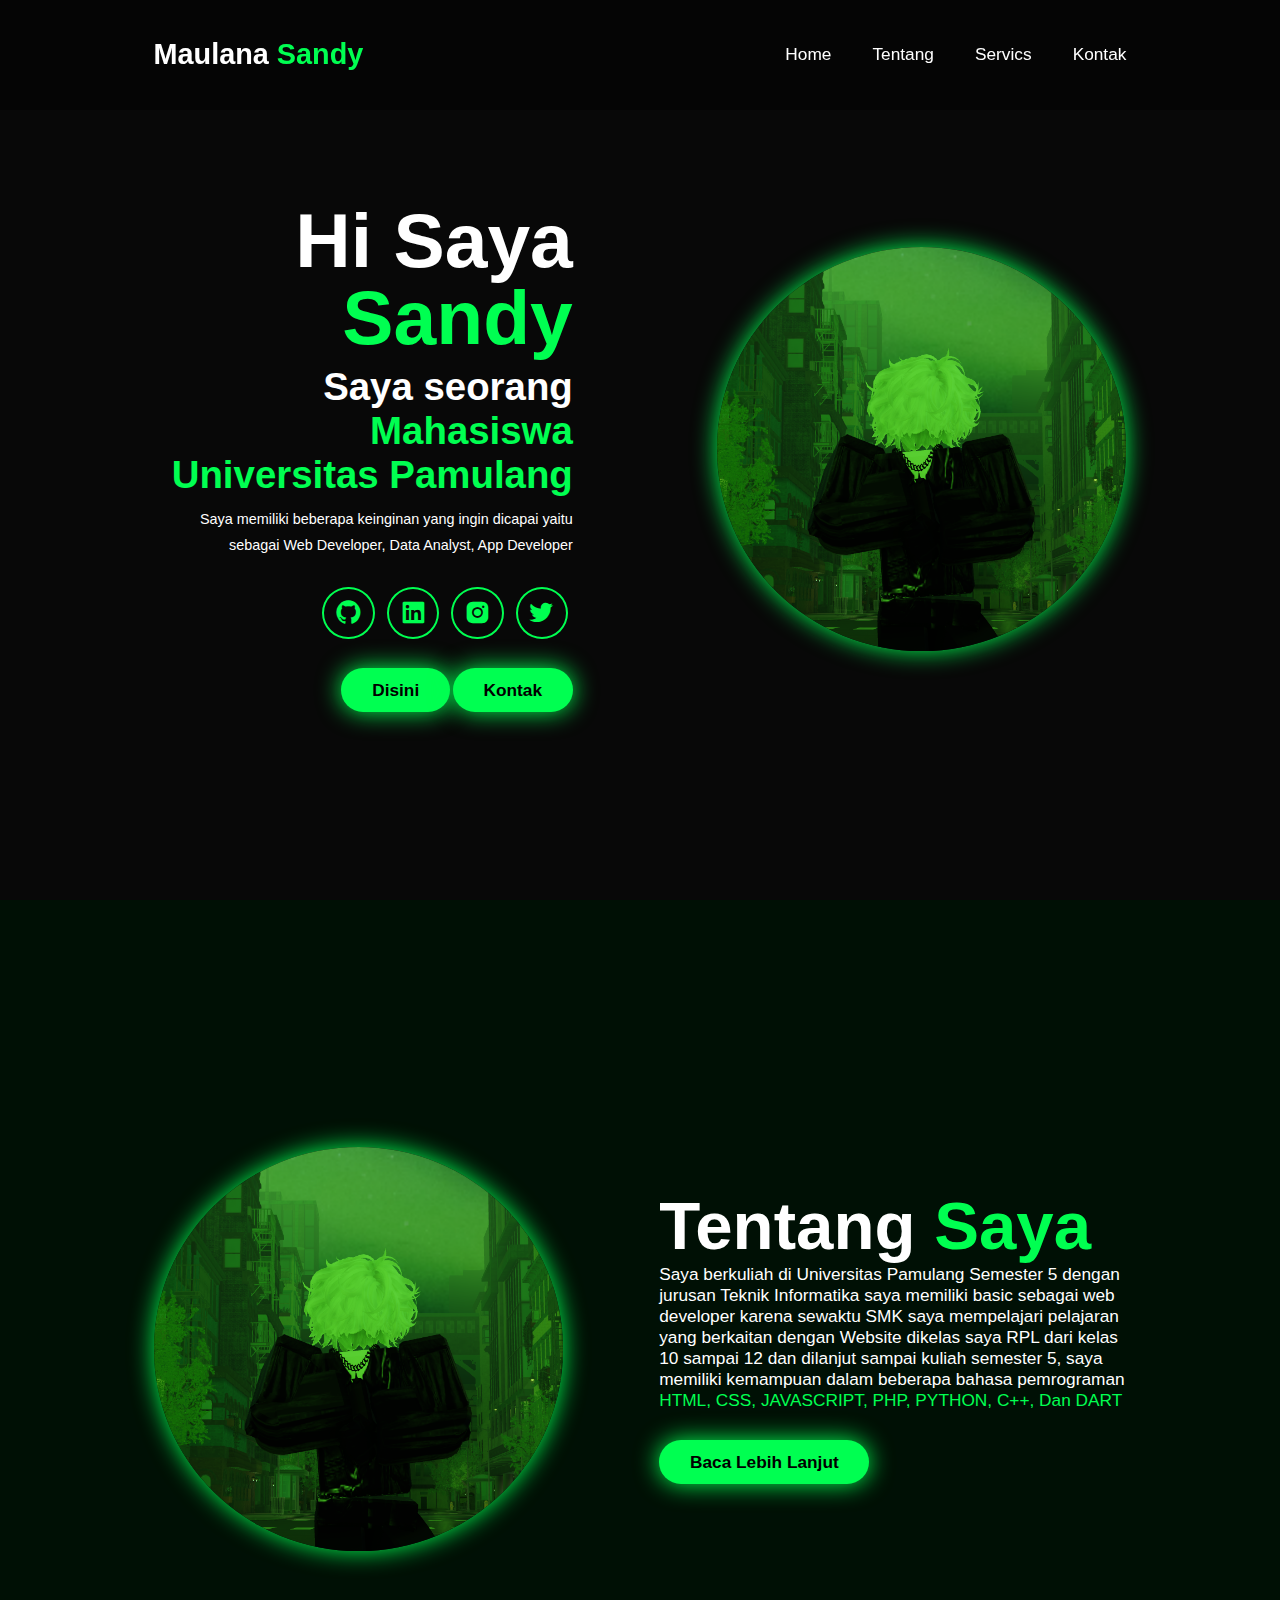
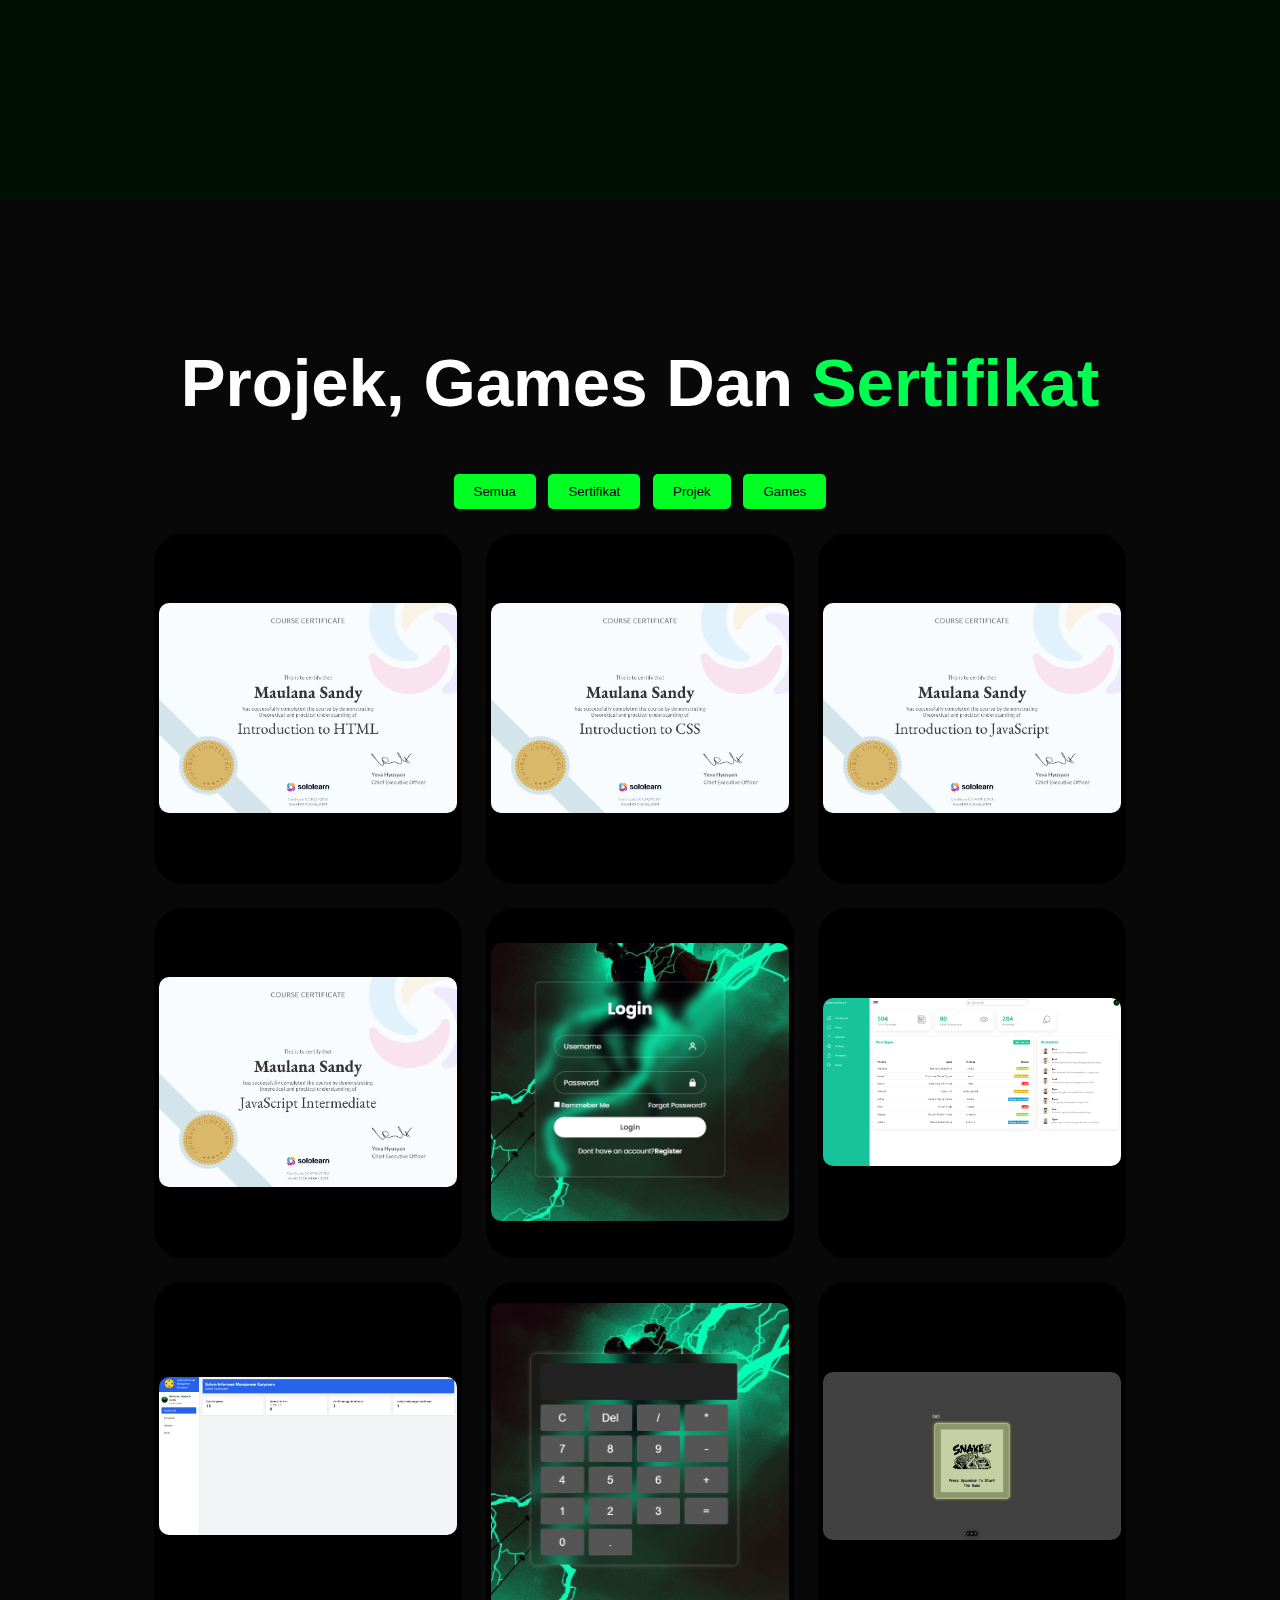
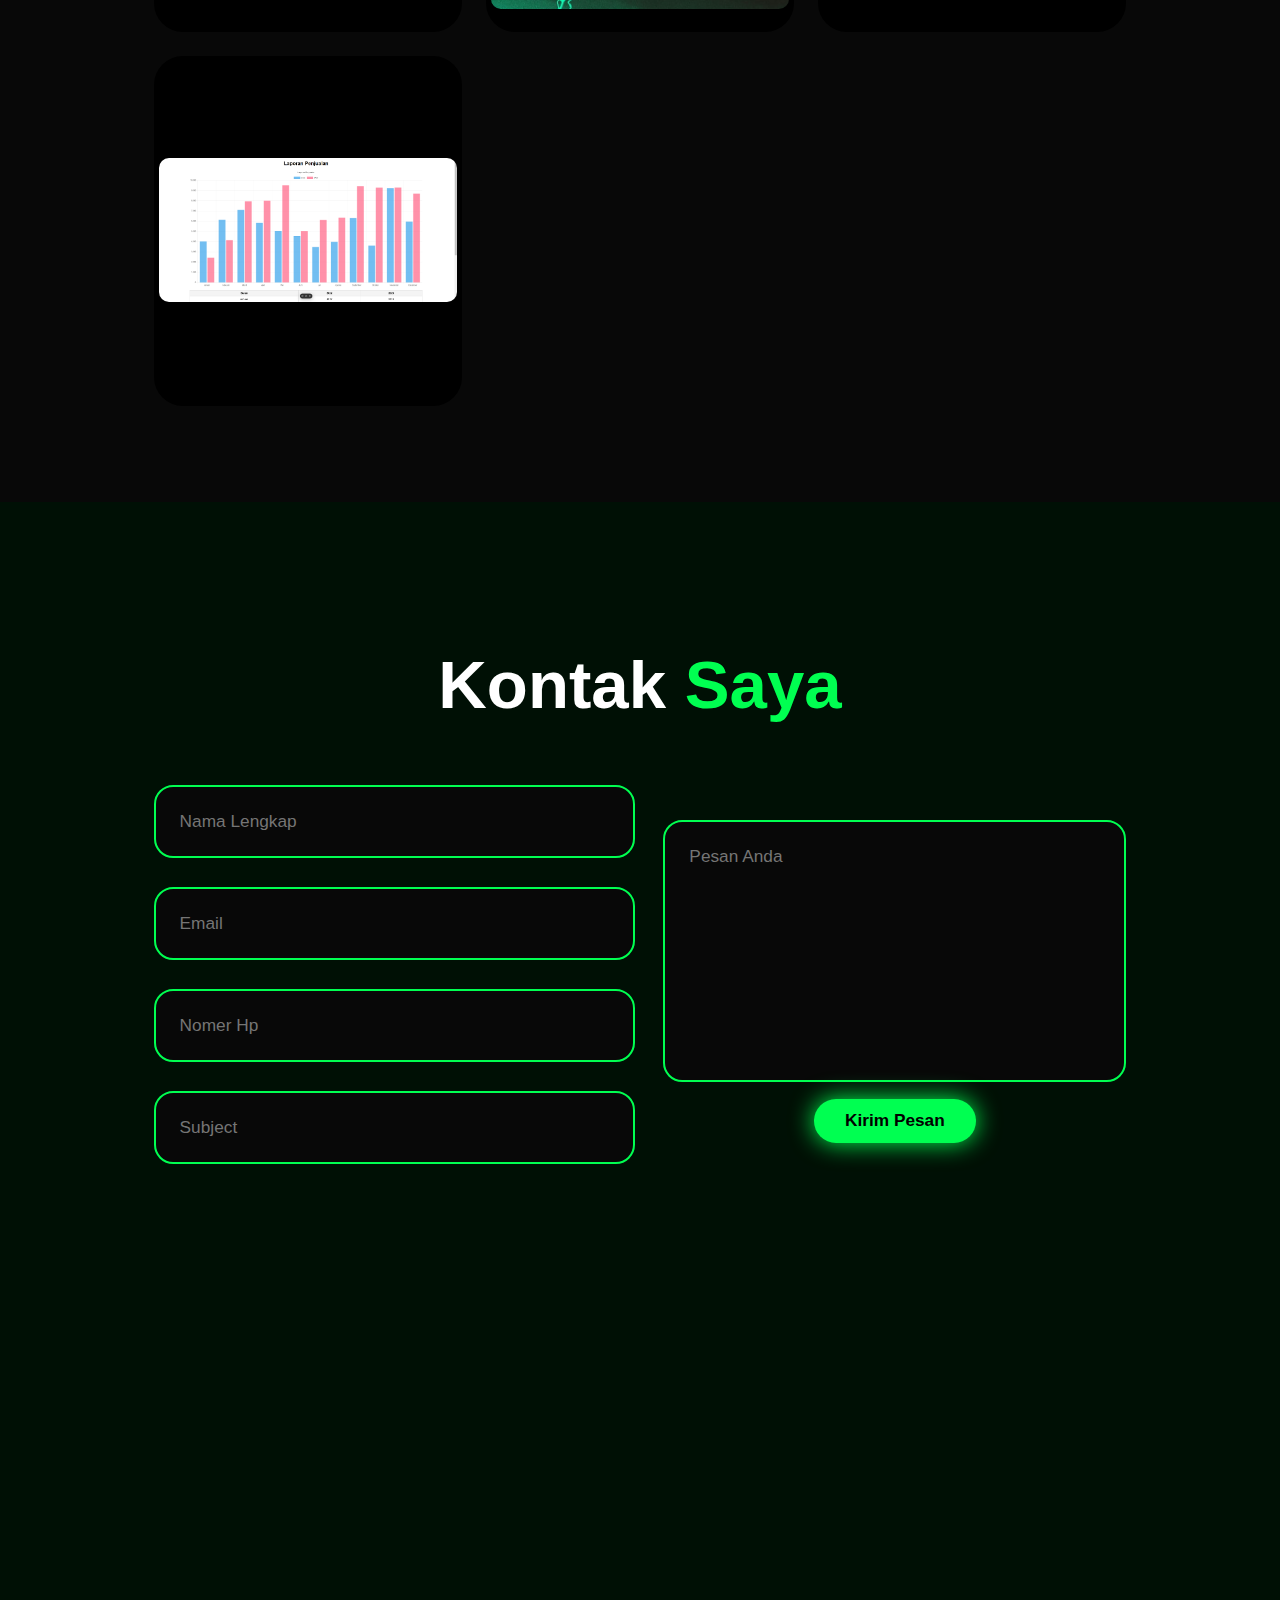
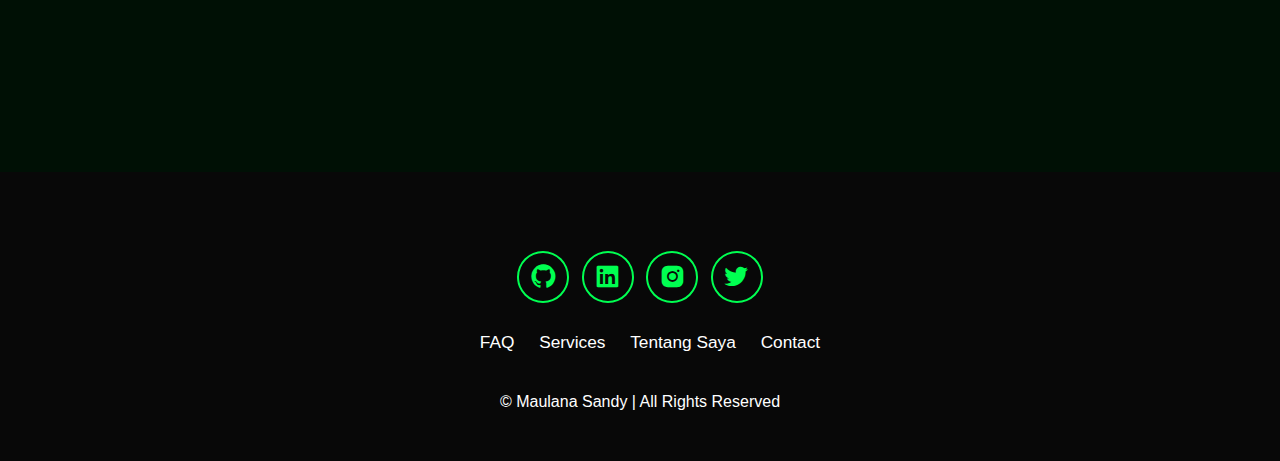
<file: index.html>
<!DOCTYPE html>
<html lang="en">
  <head>
    <meta charset="UTF-8" />
    <meta name="viewport" content="width=device-width, initial-scale=1.0" />
    <title>Portfolio Website</title>
    <link rel="stylesheet" href="asset/css/style.css" />
    <link
      href="https://unpkg.com/boxicons@2.1.4/css/boxicons.min.css"rel="stylesheet"/>
  </head>
  <body>
    <style>
      .filter-buttons {
        text-align: center;
        margin-bottom: 20px;
      }
      
      .filter-buttons button {
        margin: 5px;
        padding: 10px 20px;
        border: none;
        background-color: #00ff22;
        color: rgb(0, 0, 0);
        cursor: pointer;
        border-radius: 5px;
      }
      
      .filter-buttons button:hover {
        background-color: #0056b3;
      }
      
    </style>

    <header class="header">
      <a href="#home" class="logo"> Maulana
        <span>Sandy</span></a>

      <i class="bx bx-menu" id="menu-icon"></i>

      <nav class="navbar">
        <a href="#home">Home</a>
        <a href="#about">Tentang</a>
        <a href="#services">Servics</a>
        <a href="#contact">Kontak</a>
      </nav>
    </header>

    <section class="home" id="home">

      <div class="home-content">
        <h1>Hi Saya <span>Sandy</span></h1>
        <h3>Saya seorang <span>Mahasiswa Universitas Pamulang</span></h3>
        <p>Saya memiliki beberapa keinginan yang ingin dicapai yaitu sebagai Web Developer, Data Analyst, App Developer</p>

          <div class="social-icons">
            <a href="https://github.com/MaulanaSandyy">
              <i class="bx bxl-github"></i>
            </a>
            <a href="#">
              <i class="bx bxl-linkedin-square"></i>
            </a>
            <a href="https://www.instagram.com/mmsans_ndyy/">
              <i class="bx bxl-instagram-alt"></i>
            </a>
            <a href="#">
              <i class="bx bxl-twitter"></i>
            </a>
          </div>

          <div class="bnt-group">
            <a href="#" class="btn">Disini</a>
            <a href="#" class="btn">Kontak</a>
          </div>
      </div>

      <div class="home-img">
        <img src="/asset/gambar/pfp.png" alt="">
      </div>
    </section>

    <section class="about" id="about">

      <div class="about-img">
        <img src="/asset/gambar/pfp.png" alt="">
      </div>
      
      <div class="about-content">
        <h2>Tentang <span>Saya</span></h2>
        <p>Saya berkuliah di Universitas Pamulang Semester 5 dengan jurusan Teknik Informatika
          saya memiliki basic sebagai web developer karena sewaktu SMK saya mempelajari pelajaran yang berkaitan dengan Website
          dikelas saya RPL dari kelas 10 sampai 12 dan dilanjut sampai kuliah semester 5, saya memiliki kemampuan dalam beberapa bahasa pemrograman <span>HTML, CSS, JAVASCRIPT, PHP, PYTHON, C++, Dan DART</span>
        </p>
          <a href="#" class="btn">Baca Lebih Lanjut</a>
      </div>
    </section>

    <section class="services" id="services">
      <h2 class="heading">Projek, Games Dan <span>Sertifikat</span></h2>
      <div class="filter-buttons">
        <button onclick="filterImages('all')">Semua</button>
        <button onclick="filterImages('Sertifikat')">Sertifikat</button>
        <button onclick="filterImages('Projek')">Projek</button>
        <button onclick="filterImages('Game')">Games</button>
      </div>
      <div class="services-container">

        <div class="service-box Sertifikat">
          <a href="https://www.sololearn.com/certificates/CC-TQ2PQYBL" target="_blank"><img src="asset/gambar/sertifikathtml.jpg" alt="Sertifikat Image" class="service-image"></a>
        </div>

        <div class="service-box Sertifikat">
          <a href="https://www.sololearn.com/certificates/CC-UFQPIOXH" target="_blank"><img src="asset/gambar/sertifiikatcss.jpg" alt="Sertifikat Image" class="service-image"></a>
        </div>
        
        <div class="service-box Sertifikat">
          <a href="https://www.sololearn.com/certificates/CC-WWUEJPCI" target="_blank"><img src="asset/gambar/sertifikatjs.jpg" alt="Sertifikat Image" class="service-image"></a>
        </div>

         <div class="service-box Sertifikat">
          <a href="https://www.sololearn.com/certificates/CC-BMCVYKLS" target="_blank"><img src="asset/gambar/sertifikatjsinter.jpg" alt="Sertifikat Image" class="service-image"></a>
        </div>

        <div class="service-box Projek">
          <a href="log.html"><img src="asset/gambar/showlog.png" alt="Service Image" class="service-image"></a>
        </div>

        <div class="service-box Projek">
          <a href="dashmin.html"><img src="asset/gambar/showdash.png" alt="Service Image" class="service-image"></a>
        </div>

        <div class="service-box Projek">
          <a href="sistemkaryawan.html"><img src="asset/gambar/sistemmanajemenkaryawan.png" alt="Service Image" class="service-image"></a>
        </div>

        <div class="service-box Projek">
          <a href="kalk.html"><img src="asset/gambar/showkalk.png" alt="Service Image" class="service-image"></a>
        </div>

         <div class="service-box Game">
          <a href="gameular.html"><img src="asset/gambar/ularpfp.png" alt="Service Image" class="service-image"></a>
        </div>

        <div class="service-box Projek">
          <a href="chart.html"><img src="asset/gambar/gambarchart.png" alt="Service Image" class="service-image"></a>
        </div>
      </div>
    </section>

    <section class="contact" id="contact">
      <h2 class="heading">Kontak <span>Saya</span></h2>

      <form action="">

        <div class="input-group">
          <div class="input-box">
            <input type="text" placeholder="Nama Lengkap">
            <input type="email" placeholder="Email">
          </div>

          <div class="input-box">
            <input type="number" placeholder="Nomer Hp">
            <input type="text" placeholder="Subject">
          </div>
        </div>

        <div class="input-group-2">
          <textarea name="" id="" cols="30" rows="10" placeholder="Pesan Anda"></textarea>
          <input type="submit" value="Kirim Pesan" class="btn">
        </div>
      </form>
      <div style="display: grid; justify-content: center; align-content: center;">
        <iframe src="https://www.google.com/maps/embed?pb=!1m18!1m12!1m3!1d3965.368631321606!2d106.6915326!3d-6.346287900000001!2m3!1f0!2f0!3f0!3m2!1i1024!2i768!4f13.1!3m3!1m2!1s0x2e69e5a6e26dc3cd%3A0xccd6344b8021119d!2sPamulang%20University%20Campus%202%20(UNPAM%20Viktor)!5e0!3m2!1sen!2sid!4v1736145119025!5m2!1sen!2sid" 
        width="600" height="450" style="border:0;" allowfullscreen="" loading="lazy" referrerpolicy="no-referrer-when-downgrade" >
        </iframe>
        </div>
    </section>

    <footer class="footer">
      <div class="social-icons">
        <a href="#">
          <i class="bx bxl-github"></i>
        </a>
        <a href="#">
          <i class="bx bxl-linkedin-square"></i>
        </a>
        <a href="#">
          <i class="bx bxl-instagram-alt"></i>
        </a>
        <a href="#">
          <i class="bx bxl-twitter"></i>
        </a>
      </div>

      <ul class="list">
        <li>
          <a href="#">FAQ</a>
        </li>
        <li>
          <a href="#services">Services</a>
        </li>
        <li>
          <a href="#about">Tentang Saya</a>
        </li>
        <li>
          <a href="#contact">Contact</a>
        </li>
      </ul>

      <p class="copyright">
        © Maulana Sandy | All Rights Reserved
      </p>

    </footer>

    <script src="asset/js/script.js"></script>
    <script>
      function filterImages(category) {
        const allImages = document.querySelectorAll('.service-box');
        
        allImages.forEach(image => {
          if (category === 'all' || image.classList.contains(category)) {
            image.style.display = 'block'; // Tampilkan gambar
            image.querySelector('img').style.maxWidth = '800px'; // Set ukuran kecil
            image.querySelector('img').style.height = 'auto'; // Menjaga rasio aspek
          } else {
            image.style.display = 'none'; // Sembunyikan gambar
          }
        });
      }
      
    </script>
    
  </body>
</html>
</file>
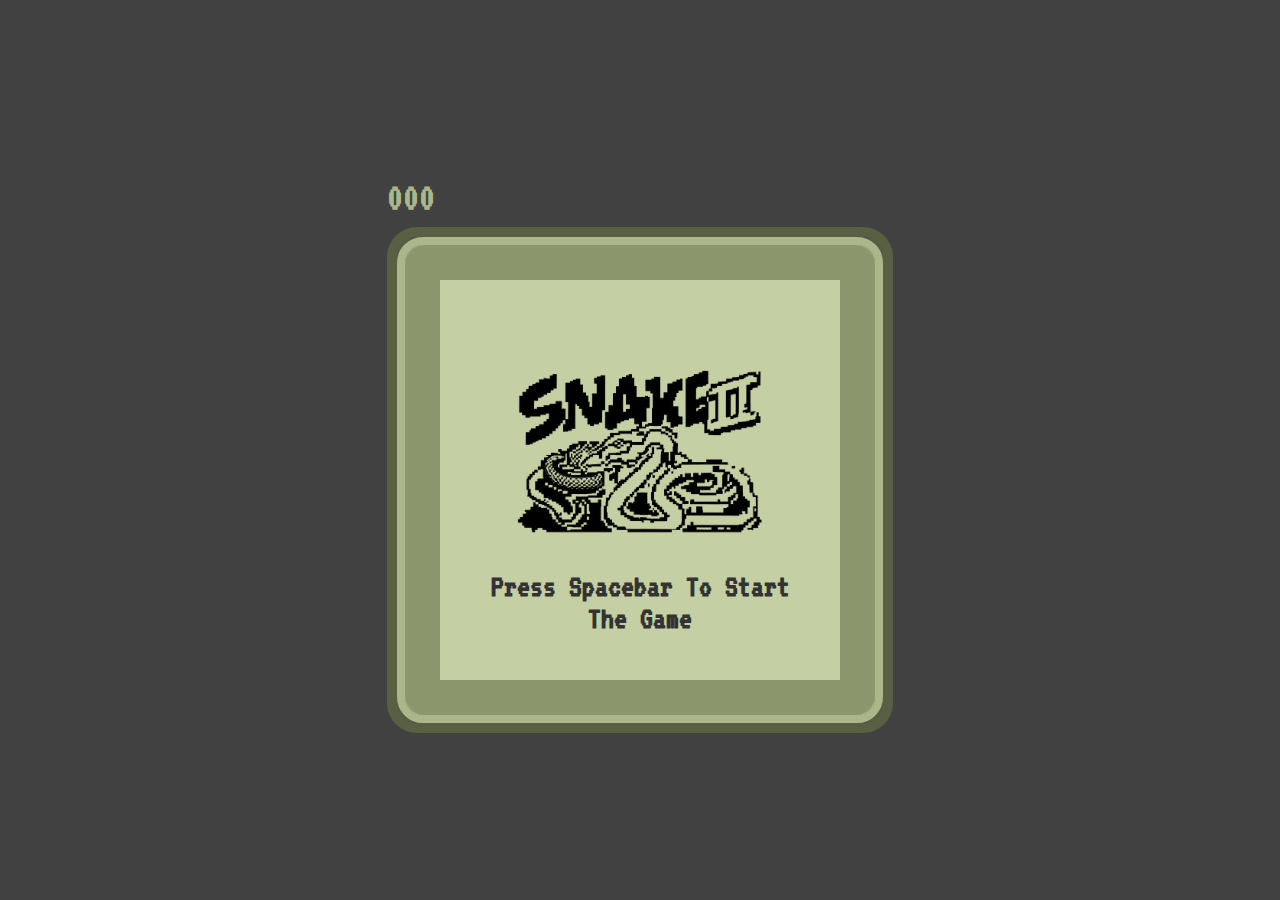
<file: gameular.html>
<!DOCTYPE html>
<html lang="en">
  <head>
    <meta charset="UTF-8" />
    <meta name="viewport" content="width=device-width, initial-scale=1.0" />
    <link rel="preconnect" href="https://fonts.googleapis.com" />
    <link rel="preconnect" href="https://fonts.gstatic.com" crossorigin />
    <link
      href="https://fonts.googleapis.com/css2?family=VT323&display=swap"
      rel="stylesheet"
    />
    <title>Snake Game</title>
    <link rel="stylesheet" href="asset/css/stylegame.css" />
    <script src="asset/js/gameular.js" defer></script>
  </head>
  <body>
    <div>
      <div class="scores">
        <h1 id="score">000</h1>
        <h1 id="highScore">000</h1>
      </div>
      <div class="game-border-1">
        <div class="game-border-2">
          <div class="game-border-3">
            <div id="game-board"></div>
          </div>
        </div>
      </div>
    </div>
    <h1 id="instruction-text">Press spacebar to start the game</h1>
    <img id="logo" src="asset/gambar/gameular.png" alt="snake-logo" />
  </body>
</html>
</file>
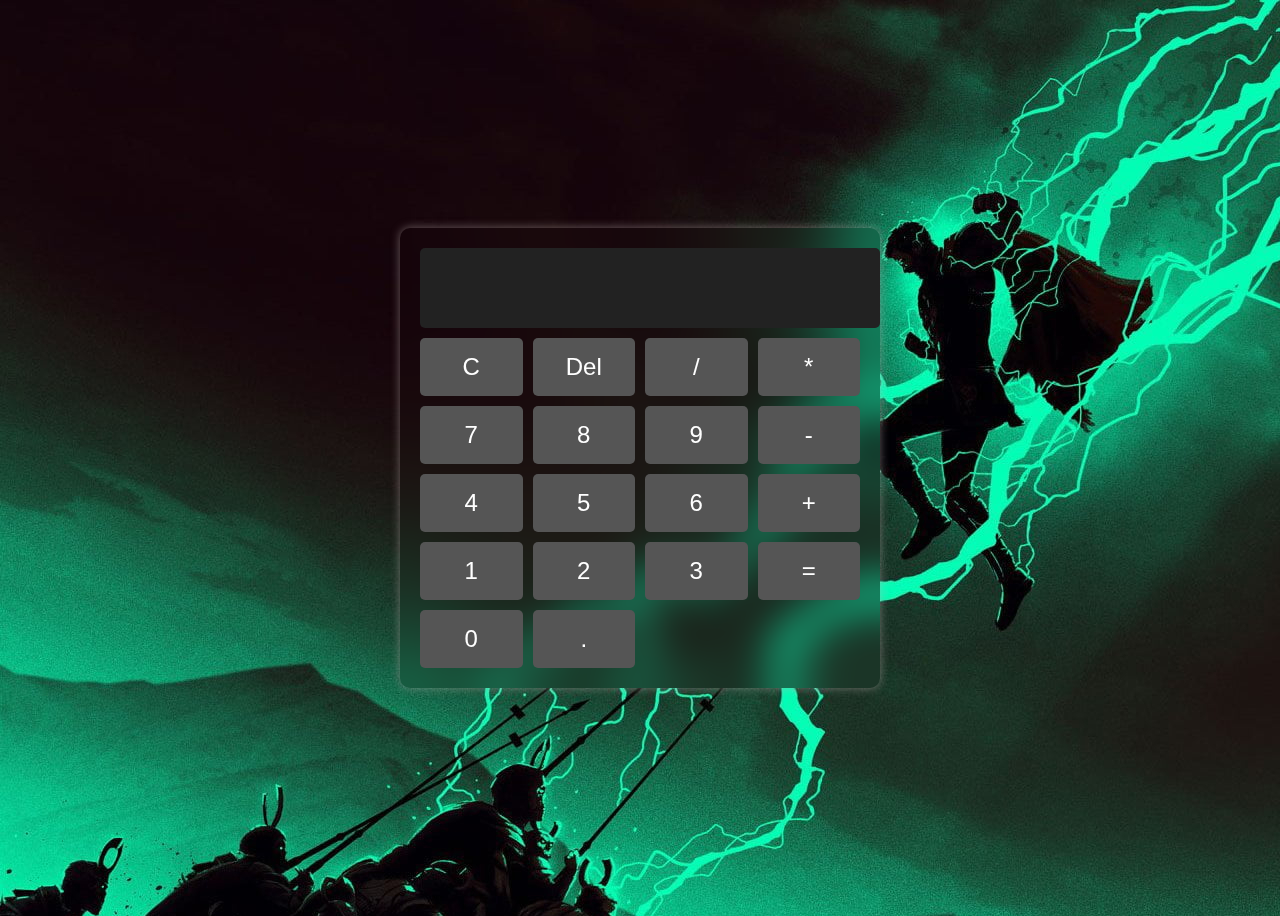
<file: kalk.html>
<!DOCTYPE html>
<html lang="en">
<head>
    <meta charset="UTF-8">
    <meta name="viewport" content="width=device-width, initial-scale=1.0">
    <title>Simple Calculator</title>
    <link rel="stylesheet" href="asset/css/stylekalk.css">
</head>
<body>
    <div class="calculator">
        <input type="text" id="display" disabled>
        <div class="buttons">
            <button onclick="clearDisplay()">C</button>
            <button onclick="deleteChar()">Del</button>
            <button onclick="appendOperator('/')">/</button>
            <button onclick="appendOperator('*')">*</button>
            
            <button onclick="appendNumber(7)">7</button>
            <button onclick="appendNumber(8)">8</button>
            <button onclick="appendNumber(9)">9</button>
            <button onclick="appendOperator('-')">-</button>
            
            <button onclick="appendNumber(4)">4</button>
            <button onclick="appendNumber(5)">5</button>
            <button onclick="appendNumber(6)">6</button>
            <button onclick="appendOperator('+')">+</button>
            
            <button onclick="appendNumber(1)">1</button>
            <button onclick="appendNumber(2)">2</button>
            <button onclick="appendNumber(3)">3</button>
            <button onclick="calculateResult()">=</button>
            
            <button onclick="appendNumber(0)">0</button>
            <button onclick="appendDot()">.</button>
        </div>
    </div>
    <script src="asset/js/kalk.js"></script>
</body>
</html>
</file>
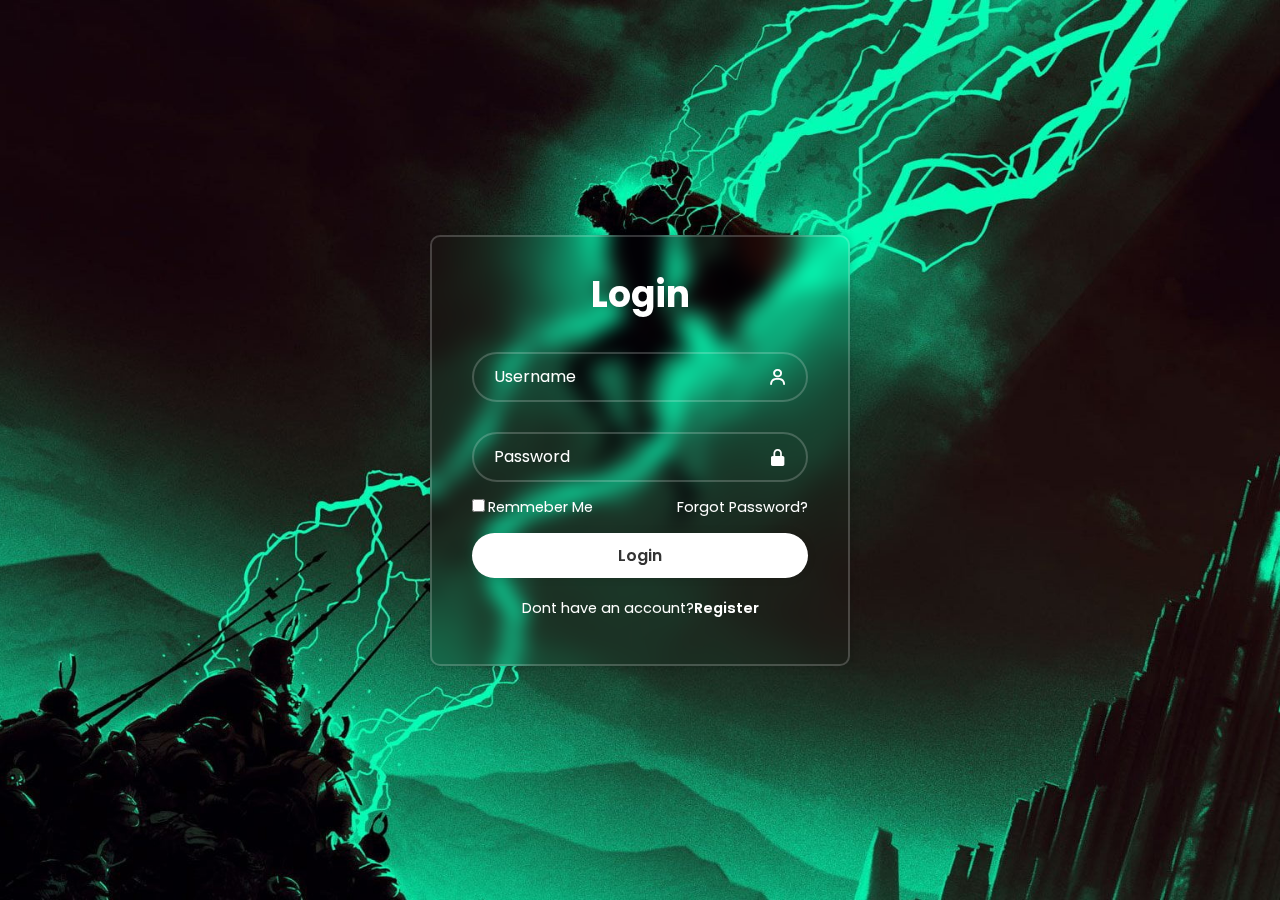
<file: log.html>
<!DOCTYPE html>
<html lang="en">
<head>
    <meta charset="UTF-8">
    <meta name="viewport" content="width=device-width, initial-scale=1.0">
    <link rel="stylesheet" href="asset/css/stylelog.css">
    <link href='https://unpkg.com/boxicons@2.1.4/css/boxicons.min.css' rel='stylesheet'>
    <title>Document</title>
</head>
<body>
    
    <div class="wrapper">
        <form action="">
            <h1>Login</h1>
            <div class="input-box">
                <input type="text" placeholder="Username" required>
                <i class='bx bx-user'></i>
            </div>
            <div class="input-box">
                <input type="password" placeholder="Password" required>
                <i class='bx bxs-lock-alt'></i>
            </div>

            <div class="remember-forgot">
                <label><input type="checkbox">Remmeber Me</label>
                <a href="#">Forgot Password?</a>
            </div>
            <button class="btn" type="submit">Login</button>

            <div class="register-link">
                <p>Dont have an account?<a href="#">Register</a></p>
            </div>
        </form>
    </div>

</body>
</html>
</file>
<file: asset/css/style.css>
* {
  margin: 0;
  padding: 0;
  box-sizing: border-box;
  text-decoration: none;
  border: none;
  outline: none;
  scroll-behavior: smooth;
  font-family: "Poppins", sans-serif;
}
html {
  font-size: 60%;
  overflow-x: hidden;
}
:root {
  --bg-color: #080808;
  --second-bg-color: #001005;
  --text-color: white;
  --main-color: #00ff51;
}
body{
  background: var(--bg-color);
  color: var(--text-color);
}
.header{
  position: fixed;
  width: 100%;
  top: 0;
  left: 0;
  padding: 4rem 12%;
  background: rgb(0, 0, 0, 0.3);
  backdrop-filter: blur(10px);
  display: flex;
  justify-content: space-between;
  align-items: center;
  z-index: 100;
}
#menu-icon{
  font-size: 3.6rem;
  color: var(--main-color);
  display: none;  
}
.logo{
  font-size: 3rem;
  color: var(--text-color);
  font-weight: 800;
  cursor: pointer;
  transition: 0.3 ease;
}
.logo:hover{
  transform: scale(1.1);
}
span{
  color: var(--main-color);
}
.navbar a{
  font-size: 1.8rem;
  color: var(--text-color);
  margin-left: 4rem;
  font-weight: 500;
  border-bottom: 3px solid transparent;
  transition: 0.3 ease;
}
.navbar a:hover{
  border-bottom: 3px solid var(--main-color);
  color: var(--main-color);
}
section{
  min-height: 100vh;
  padding: 10rem 12%;
}
.home{
  display: flex;
  align-items: center;
  justify-content: center;
  gap: 15rem;
}
.home-content{
  display: flex;
  flex-direction: column;
  align-items: flex-end;
  text-align: right;
}
.home-content h1{
  font-size: 8rem;
  font-weight: 700;
  margin-top: 1.5rem;
  line-height: 1
}
.home-content h3{
  font-size: 4rem;
  margin: 1rem 0;
}
.home-content p{
  font-size: 1.5rem;
  font-weight: 500;
  line-height: 1.8;
}
.home-img img{
  width: 32vw;
  border-radius: 50%;
  box-shadow: 0 0 25px var(--main-color);
  transition: 0.4s ease-in-out;
}
.home-img img:hover{
  box-shadow: 0 0 25px var(--main-color),
              0 0 50px var(--main-color),
              0 0 100px var(--main-color);
}
.social-icons a{
  display: inline-flex;
  justify-content: center;
  align-items: center;
  font-size: 3rem;
  padding: 1rem;
  background: transparent;
  border: 2px solid var(--main-color);
  border-radius: 50%;
  color: var(--main-color);
  margin: 3rem 0.5rem;
  transition: 0.3s ease;
}
.social-icons a:hover{
  color: var(--text-color);
  background-color: var(--main-color);
  transform: scale(1.2) translateY(-5px);
  box-shadow: 0 0 25px var(--main-color);
}
.btn-group{
  display: flex;
  gap: 1.5rem;
}
.btn{
  display: inline-block;
  padding: 1rem 3rem;
  background: var(--main-color);
  box-shadow: 0 0 25px var(--main-color);
  border-radius: 3rem;
  font-size: 1.8rem;
  color: black;
  border: 2px solid transparent;
  font-weight: 600;
  transition: 0.3s ease-in-out;
}
.btn:hover{
  transform: scale(1.05);
  box-shadow: 0 0 25px var(--main-color),
              0 0 50px var(--main-color);
}
.btn-group a:nth-of-type(2){
  background-color: black;
  color: var(--main-color);
  border: 2px solid var(--main-color);
  box-shadow: 0 0 25px transparent;
}
.btn-group a:nth-of-type(2):hover{
  box-shadow: 0 0 25px var(--main-color);
  background-color: var(--main-color);
  color: black;
}
.about{
  display: flex;
  justify-content: center;
  align-items: center;
  gap: 10rem;
  background-color: var(--second-bg-color);
}
.about-img img{
  width: 32vw;
  border-radius: 50%;
  box-shadow: 0 0 25px var(--main-color);
  transition: 0.4s ease-in-out;
}
.about-img img:hover{
  box-shadow: 0 0 25px var(--main-color),
              0 0 50px var(--main-color),
              0 0 100px var(--main-color);
}
.about-content h2{
  font-size: 7rem;
  text-align: left;
}
.about-content p{
  font-size: 1.8rem;
}
.about-content .btn{
  margin: 3rem 0;
}

::-webkit-scrollbar{
  width: 20px;
}
::-webkit-scrollbar-thumb{
  background-color: var(--main-color);
}
::-webkit-scrollbar-track{
  background-color: var(--bg-color);
}

.heading{
  text-align: center;
  font-size: 7rem;
  margin: 5rem 0;
}
.services{
  background-color: var(--bg-color);
  color: black;
}
.services h2{
  color: var(--text-color);
}
.services-container{
  display: grid;
  grid-template-columns: repeat(auto-fit, minmax(300px, 1fr));
  align-items: center;
  gap: 2.5rem;
}
.service-box{
  display: flex;
  justify-content: center;
  align-items: center;
  background-color: black;
  height: 350px;
  border-radius: 3rem;
  cursor: pointer;
  border: 5px solid transparent;
  transition: 0.4s ease-in-out;
}
.service-box:hover{
  background-color: var(--second-bg-color);
  color: var(--main-color);
  border: 5px solid var(--main-color);
  transform: scale(1.03);
}
.service-image {
  width: 100%;
  height: auto;
  border-radius: 10px;
}
.service-info{
  display: flex;
  flex-direction: column;
  text-align: center;
  justify-content: center;
  align-items: center;
  padding: 5rem;
}
.service-info i{
  font-size: 8rem;
}
.service-info h4{
  font-size: 4rem;
  margin: 2rem 0;
  font-weight: 800;
}
.service-info p{
  font-size: 1.4rem;
  font-weight: 600;
  line-height: 1.7;
}
.contact{
  background-color: var(--second-bg-color);
}
.contact h2{
  margin-bottom: 3rem;
  color: var(--text-color);
}
.contact form{
  display: flex;
  align-items: center;
  justify-content: center;
  gap: 3rem;
  margin: 5rem 0;
  text-align: center;
}
.contact form .input-box input, 
.contact form textarea{
  width: 100%;
  padding: 2.5rem;
  font-size: 1.8rem;
  color: var(--text-color);
  background-color: var(--bg-color);
  border-radius: 2rem;
  border: 2px solid var(--main-color);
  margin: 1.5rem 0;
  resize: none;
}
.footer{
  background-color: var(--bg-color);
  padding: 50px 0;
}
.footer .social-icons{
  text-align: center;
}
.footer ul{
  text-align: center;
  font-size: 1.8rem;
}
.footer ul li{
  display: inline-block;
  margin-left: 20px;
}
.footer ul li a{
  color: white;
  border-bottom: 3px solid transparent;
  transition: 0.3s ease-in-out;
}
.footer ul li a:hover{
  border-bottom: 3px solid var(--main-color);
}
.footer .copyright{
  text-align: center;
  margin-top: 40px;
  font-size: 16px;
}

@media(max-width:1024px){
  #menu-icon{
    display: block;
  }
  .navbar{
    position: absolute;
    top: 100%;
    right: 0;
    width: 50%;
    padding: 1rem 3rem;
    background-color: rgb(0, 0, 0, 0.8);
    border-left: 2px solid var(--main-color);
    border-bottom: 2px solid var(--main-color);
    border-bottom-left-radius: 2rem;
    display: none;
  }
  .navbar a{
    display: block;
    font-size: 2rem;
    margin: 3rem 0;
    color: var(--text-color);
  }
  .navbar.active{
    display: block;
  }
  .home{
    flex-direction: column-reverse;
    margin: 5rem 0;
    gap: 5rem;
  }
  .home-content{
    align-items: center;
    text-align: center;
  }
  .home-img img{
    width: 52vw;
  }
  .about{
    flex-direction: column-reverse;
    text-align: center;
  }
  .about h2{
    text-align: center;
    margin: 2rem 0;
  }
  .about img{
    width: 52vw;
  }
}
</file>
<file: asset/css/stylegame.css>
/* Main body styling */
body {
  display: flex;
  align-items: center;
  justify-content: center;
  height: 100vh;
  margin: 0;
  font-family: 'VT323', monospace;
}

body,
.snake {
  background-color: #414141;
}

/* Game board styling */
#game-board {
  border-radius: 100px;
  display: grid;
  grid-template-columns: repeat(20, 20px);
  grid-template-rows: repeat(20, 20px);
  margin: 5px;
}

/* Game border styling */
.game-border-1 {
  border: #595f43 solid 10px;
  border-radius: 30px;
  box-shadow: inset 0 0 0 10px #595f43;
}

.game-border-2 {
  border: #abb78a solid 8px;
  border-radius: 26px;
  box-shadow: inset 0 0 0 10px #abb78a;
}

.game-border-3 {
  border: #8b966c solid 30px;
  border-radius: 20px;
  box-shadow: inset 0 0 0 5px #8b966c;
}

/* Instruction text styling */
#instruction-text {
  position: absolute;
  top: 60%;
  color: #333;
  width: 300px;
  text-align: center;
  text-transform: capitalize;
  padding: 30px;
  margin: 0;
}

/* Scoreboard styling */
.scores {
  display: flex;
  justify-content: space-between;
}

#score {
  color: #abb78a;
}

#score,
#highScore {
  font-size: 40px;
  font-weight: bolder;
  margin: 10px 0;
}

#highScore {
  color: #d8ddca;
  display: none;
}

/* Game background and logo */
.game-border-3,
#logo {
  background-color: #c4cfa3;
}

.snake {
  border: #5a5a5a 1px dotted;
}

/* Food styling */
.food {
  background-color: #dedede; /* Normal food in gray */
  border: #999 5px solid;
}

/* Speed Boost Food styling */
.speed-boost-food {
  background-color: blue; /* Speed boost food in blue */
  border: #00509e 5px solid;
}

/* Obstacle styling */
.obstacle {
  background-color: gray; /* Obstacle in gray */
  border: #333 1px solid;
}

/* Logo positioning */
#logo {
  position: absolute;
}
</file>
<file: asset/css/stylekalk.css>
body {
    font-family: Arial, sans-serif;
    display: flex;
    justify-content: center;
    align-items: center;
    height: 100vh;
    background: url('../gambar/imagelog.jpg');
}

.calculator {
    background: transparent;
    backdrop-filter: blur(20px);
    padding: 20px;
    border-radius: 10px;
    box-shadow: 0px 0px 10px rgba(197, 182, 182, 0.5);
}

#display {
    width: 100%;
    height: 60px;
    text-align: right;
    font-size: 2rem;
    margin-bottom: 10px;
    padding: 10px;
    border: none;
    border-radius: 5px;
    background-color: #222;
    color: #fff;
}

.buttons {
    display: grid;
    grid-template-columns: repeat(4, 1fr);
    gap: 10px;
}

button {
    font-size: 1.5rem;
    padding: 15px;
    border: none;
    border-radius: 5px;
    background-color: #555;
    color: #fff;
    cursor: pointer;
    transition: background-color 0.3s ease;
}

button:hover {
    background-color: #777;
}

button:active {
    background-color: #999;
}
</file>
<file: asset/css/stylelog.css>
@import url("https://fonts.googleapis.com/css2?family=Poppins:wght@300;400;500;600;700;800;900&display=swap");

*{
    margin: 0;
    padding: 0;
    box-sizing: border-box;
    font-family: "Poppins", "sans-seri";
}

body{
    display: flex;
    justify-content: center;
    align-items: center;
    min-height: 100vh;
    background:url('../gambar/imagelog.jpg') no-repeat;
    background-size: cover;
    background-position: center;
}

.wrapper{
    
    width: 420px;
    color: white;
    background: transparent;
    backdrop-filter: blur(10px);
    border: 2px solid rgba(255, 255, 255, .2);
    box-shadow: 0 0 10px rgba(0, 0, 0, .2);
    border-radius: 10px;
    padding: 30px 40px;
}

.wrapper h1{
    font-size: 36px;
    text-align: center;
}

.wrapper .input-box{
    position: relative;
    width: 100%;
    height: 50px;
    margin: 30px 0;
}

.input-box input{
    width: 100%;
    height: 100%;
    background: transparent;
    border: none;
    outline: none;
    border: 2px solid rgba(255,255,255, .2);
    border-radius: 40px;
    font-size: 16px;
    color: white;
    padding: 20px 45px 20px 20px;
}

.input-box input::placeholder{
    color: white;
}

.input-box i{
    position: absolute;
    right: 20px;
    top: 50%;
    transform: translateY(-50%);
    font-size: 20px;
}

.wrapper .remember-forgot{
    display: flex;
    justify-content: space-between;
    font-size: 14.5px;
    margin: -15px 0 15px;
}

.remember-forgot label input{
    accent-color: white;
    margin-right: 3px;
}

.remember-forgot a{
    color: white;
    text-decoration: none;
}

.remember-forgot a:hover{
    text-decoration: underline;
}

.wrapper .btn{
    width: 100%;
    height: 45px;
    background: white;
    border: none;
    outline: none;
    border-radius: 40px;
    box-shadow: 0 0 10px rgba(0, 0, 0, .1);
    cursor: pointer;
    font-size: 16px;
    color: #333;
    font-weight: 600;
}

.wrapper .register-link{
    font-size: 14.5px;
    text-align: center;
    margin: 20px 0 15px;
}

.register-link p a{
    color: #fff;
    text-decoration: none;
    font-weight: 600;
}

.register-link p a:hover{
    text-decoration: underline;
}
</file>
